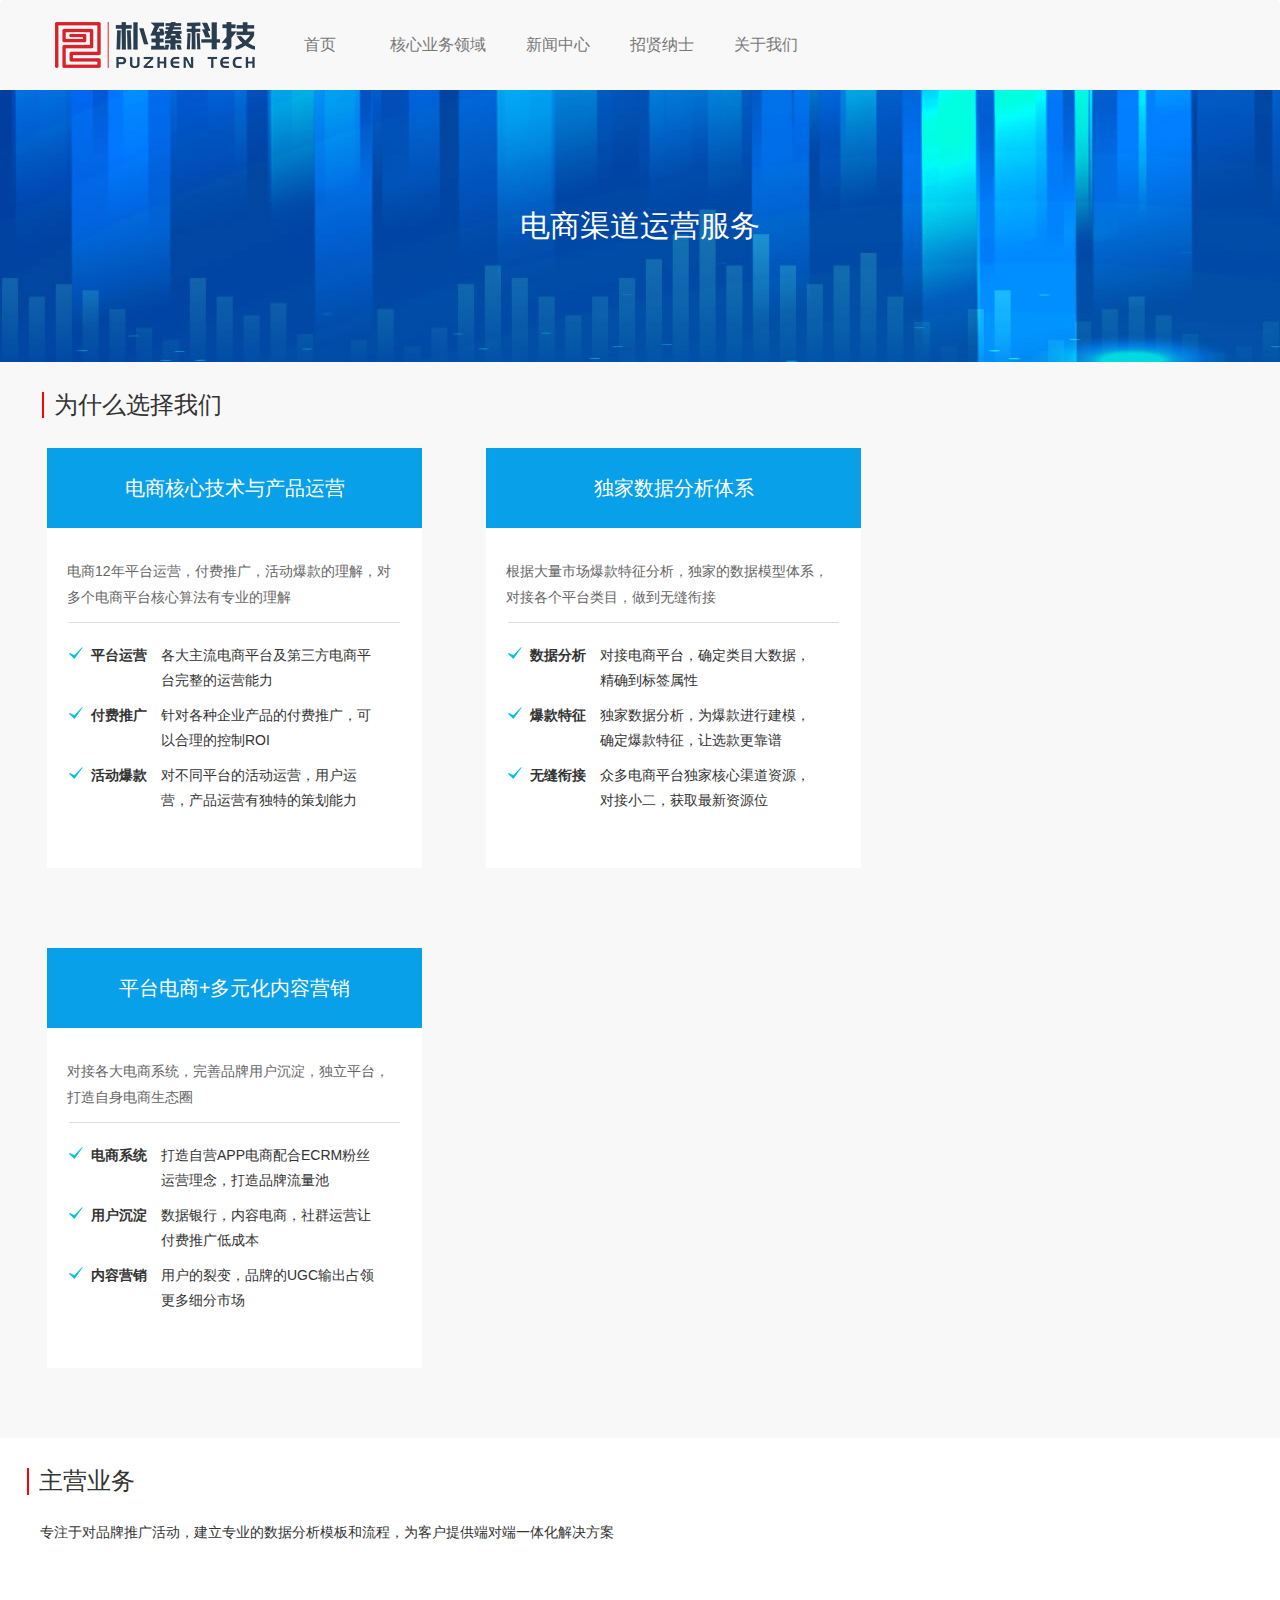
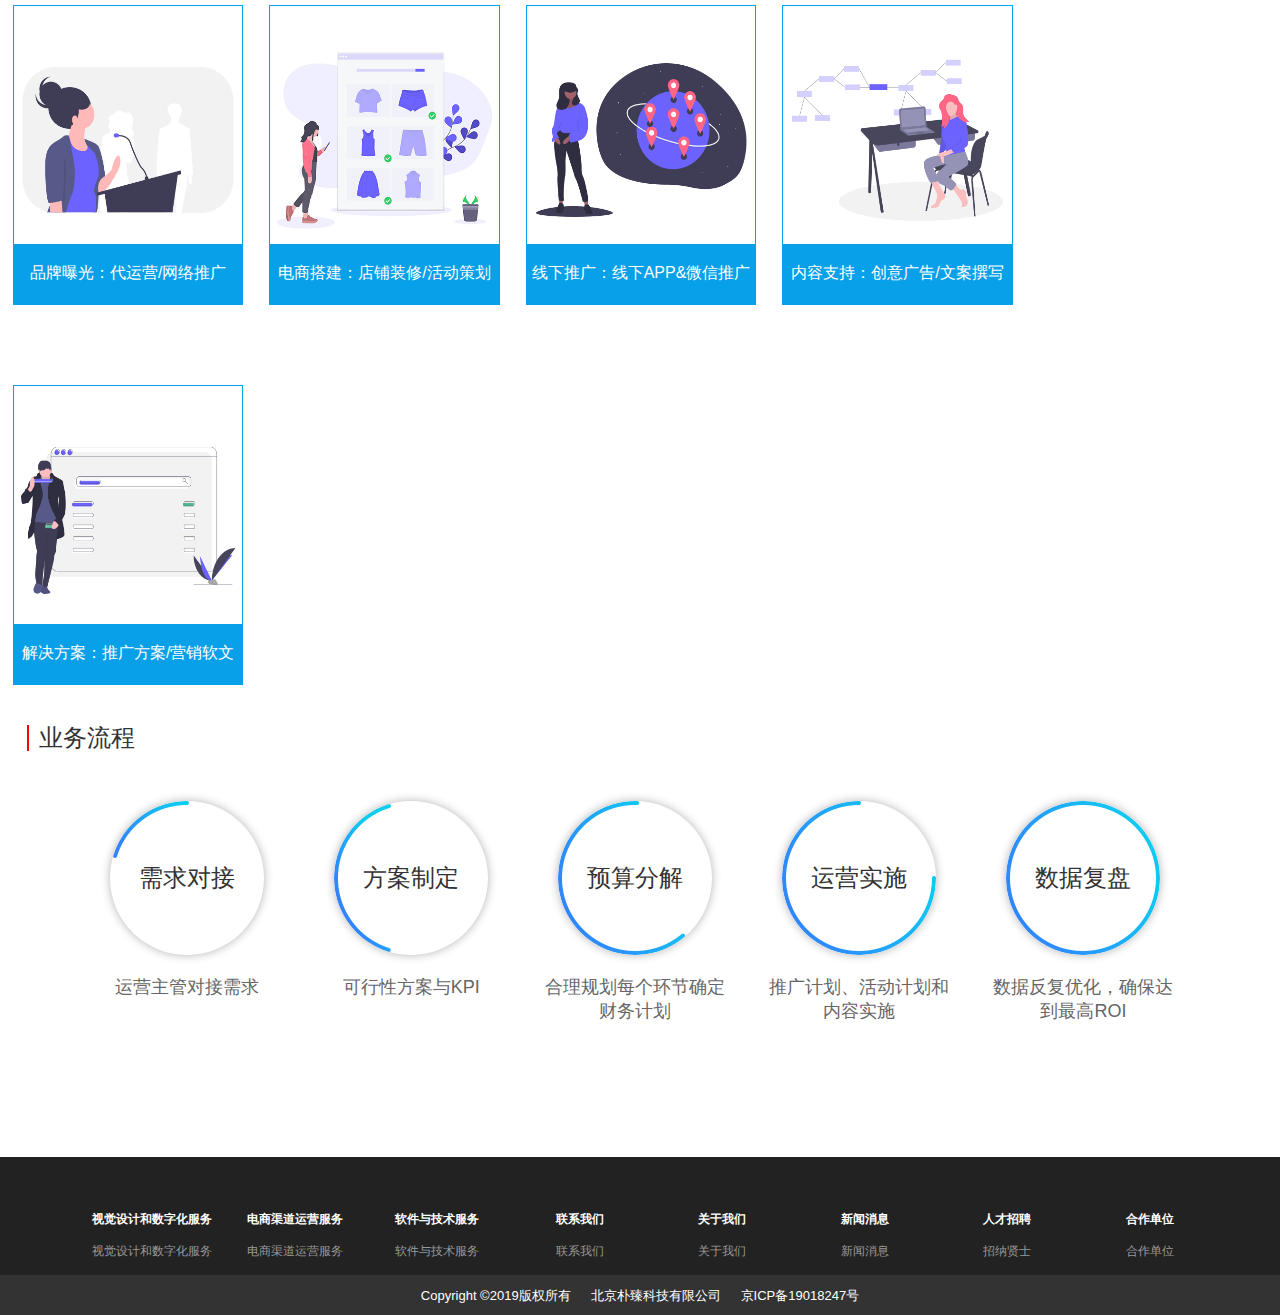
<file: page/commerce/index.html>
<!DOCTYPE html>
<html lang="en">
    <head>
        <meta charset="UTF-8">
        <meta name="viewport" content="width=device-width, initial-scale=1.0">
        <meta http-equiv="X-UA-Compatible" content="ie=edge">
        <link rel="stylesheet" href="../../bootstrap/css/bootstrap.min.css">
		<link rel="stylesheet" href="../../css/common.css">
		<link rel="stylesheet" href="../../css/vi/common.css">
		<link rel="stylesheet" href="../../css/reset.css">
        <title>电商渠道</title>
    </head>
    <body>
        <div id='puzhen' class='vision'>
			<!-- 头部分开始 -->
			<div class='headers'>
				<nav class="navbar navbar-default" role="navigation">
					<div class="container"> 
					<div class="navbar-header">
						<button type="button" class="navbar-toggle" data-toggle="collapse"
								data-target="#example-navbar-collapse">
							<span class="sr-only">切换导航</span>
							<span class="icon-bar"></span>
							<span class="icon-bar"></span>
							<span class="icon-bar"></span>
						</button>
						<img src='../../img/logo.png' alt='...'/>
					</div>
					<div class="collapse navbar-collapse nav-list" id="example-navbar-collapse">
						<ul class="nav navbar-nav">
							<li><a href="../../index.html" target="_self">首页</a></li>
							<li class="dropdown">
								<a href="./index.html" class="dropdown-toggle" data-toggle="dropdown">
									核心业务领域
								</a>
								<ul class="dropdown-menu">
									<li><a href="./index.html" target="_self">视觉设计和数字化服务</a></li>
									<li><a href="../commerce/index.html" target="_self">电商渠道运营服务</a></li>
									<li><a href="../software/index.html" target="_self">软件与技术服务</a></li>
								</ul>
							</li>
							<li class="dropdown">
								<a href="../news/index.html" target="_self" class="dropdown-toggle">
									新闻中心
								</a>
								<ul class="dropdown-menu">
									<li><a href="../news/index.html" target="_self">新闻列表</a></li>
								</ul>
							</li>
							<li class="dropdown">
								<a href="../offer.html"  target="_self" class="dropdown-toggle">
									招贤纳士
								</a>
								<ul class="dropdown-menu">
									<li><a href="../offer.html"  target="_self">招聘岗位</a></li>
									
								</ul>
							</li>
							<li><a href="../about.html"  target="_self">关于我们</a></li>
						</ul>
					</div>
					</div>
				</nav>
			</div>
			<!-- 头部分结束-->
			<div class="bg">
				<h2 class="title">电商渠道运营服务</h2>
			</div>
			<!-- 为什么选择我们 -->
			<div class="content">
				<div class="container-fluid">
					<div class="row">
						<h2 class="b-title">为什么选择我们</h2>
						<div class="b-content row">
							<dl class="col-lg-4 col-md-4 col-sm-12 col-xs-12">
								<dt>
									<h3>电商核心技术与产品运营</h3>
									<p>电商12年平台运营，付费推广，活动爆款的理解，对多个电商平台核心算法有专业的理解</p>
								</dt>
								<dd>
									<ul>
										<li>平台运营</li>
										<li>各大主流电商平台及第三方电商平台完整的运营能力</li>
									</ul>
									<ul>
										<li>付费推广</li>
										<li>针对各种企业产品的付费推广，可以合理的控制ROI</li>
									</ul>
									<ul>
										<li>活动爆款</li>
										<li>对不同平台的活动运营，用户运营，产品运营有独特的策划能力</li>
									</ul>
								</dd>
							</dl>
							<dl class="col-lg-4 col-md-4 col-sm-12 col-xs-12">
								<dt>
									<h3>独家数据分析体系</h3>
									<p>根据大量市场爆款特征分析，独家的数据模型体系，对接各个平台类目，做到无缝衔接</p>
								</dt>
								<dd>
									<ul>
										<li>数据分析</li>
										<li>对接电商平台，确定类目大数据，精确到标签属性</li>
									</ul>
									<ul>
										<li>爆款特征</li>
										<li>独家数据分析，为爆款进行建模，确定爆款特征，让选款更靠谱</li>
									</ul>
									<ul>
										<li>无缝衔接</li>
										<li>众多电商平台独家核心渠道资源，对接小二，获取最新资源位</li>
									</ul>
								</dd>
							</dl>
							<dl class="col-lg-4 col-md-4 col-sm-12 col-xs-12">
								<dt>
									<h3>平台电商+多元化内容营销</h3>
									<p>对接各大电商系统，完善品牌用户沉淀，独立平台，打造自身电商生态圈</p>
								</dt>
								<dd>
									<ul>
										<li>电商系统</li>
										<li>打造自营APP电商配合ECRM粉丝运营理念，打造品牌流量池</li>
									</ul>
									<ul>
										<li>用户沉淀</li>
										<li>数据银行，内容电商，社群运营让付费推广低成本</li>
									</ul>
									<ul>
										<li>内容营销</li>
										<li>用户的裂变，品牌的UGC输出占领更多细分市场</li>
									</ul>
								</dd>
							</dl>
						</div>
					</div>
				</div>
			</div>
			<!-- 主营业务、业务流程 -->
			<div class="con1">
				<h2 class="b-title">主营业务</h2>
				<p class="b-txt">专注于对品牌推广活动，建立专业的数据分析模板和流程，为客户提供端对端一体化解决方案</p>
				<div class="pic row">
					<dl class="col-lg-4 col-md-4 col-sm-12 col-xs-12">
						<dt><img src="../../img/commerce/ppbg.png" alt=""></dt>
						<dd>品牌曝光：代运营/网络推广</dd>
					</dl>
					<dl class="col-lg-4 col-md-4 col-sm-12 col-xs-12">
						<dt><img src="../../img/commerce/dsdj.png" alt=""></dt>
						<dd>电商搭建：店铺装修/活动策划</dd>
					</dl>
					<dl class="col-lg-4 col-md-4 col-sm-12 col-xs-12">
						<dt><img src="../../img/commerce/xxtg.png" alt=""></dt>
						<dd>线下推广：线下APP&微信推广</dd>
					</dl>
					<dl class="col-lg-4 col-md-4 col-sm-12 col-xs-12">
						<dt><img src="../../img/commerce/nrzch.png" alt=""></dt>
						<dd>内容支持：创意广告/文案撰写</dd>
					</dl>
					<dl class="col-lg-4 col-md-4 col-sm-12 col-xs-12">
						<dt><img src="../../img/commerce/jjfan.png" alt=""></dt>
						<dd>解决方案：推广方案/营销软文</dd>
					</dl>
				</div>
				<h2 class="b-title">业务流程</h2>
				<div class="main">
					<ul class="process-list row">
						<li class="col-lg-4 col-md-4 col-sm-12 col-xs-12">
							<div class="process-cnt cnt1">需求对接</div>
							<p class="process-title">运营主管对接需求</p>
						</li>
						<li class="col-lg-4 col-md-4 col-sm-12 col-xs-12">
							<div class="process-cnt cnt2">方案制定</div>
							<p class="process-title">可行性方案与KPI</p>
						</li>
						<li class="col-lg-4 col-md-4 col-sm-12 col-xs-12">
							<div class="process-cnt cnt3">预算分解</div>
							<p class="process-title">合理规划每个环节确定财务计划</p>
						</li>
						<li class="col-lg-4 col-md-4 col-sm-12 col-xs-12">
							<div class="process-cnt cnt4">运营实施</div>
							<p class="process-title">推广计划、活动计划和内容实施</p>
						</li>
						<li class="col-lg-4 col-md-4 col-sm-12 col-xs-12">
							<div class="process-cnt cnt5">数据复盘</div>
							<p class="process-title">数据反复优化，确保达到最高ROI</p>
						</li>
					</ul>
				</div>
			</div>
			<!-- 尾部分开始 -->
			<div class='ends'>
				<div class='ends-one'>
					<div class='container row'>
						<dl class='col-sm-3 col-xs-6'>
							<dt>视觉设计和数字化服务</dt>
							<dd>视觉设计和数字化服务</dd>
						</dl>
						<dl class='col-sm-3 col-xs-6'>
							<dt>电商渠道运营服务</dt>
							<dd>电商渠道运营服务</dd>
						</dl>
						<dl class='col-sm-3 col-xs-6'>
							<dt>软件与技术服务</dt>
							<dd>软件与技术服务</dd>
						</dl>
						<dl class='col-sm-3 col-xs-6'>
							<dt>联系我们</dt>
							<dd>联系我们</dd>
						</dl>
						<dl class='col-sm-3 col-xs-6'>
							<dt>关于我们</dt>
							<dd>关于我们</dd>
						</dl>
						<dl class='col-sm-3 col-xs-6'>
							<dt>新闻消息</dt>
							<dd>新闻消息</dd>
						</dl>
						<dl class='col-sm-3 col-xs-6'>
							<dt>人才招聘</dt>
							<dd>招纳贤士</dd>
						</dl>
						<dl class='col-sm-3 col-xs-6'>
							<dt>合作单位</dt>
							<dd>合作单位</dd>
						</dl>
					</div>
				</div>
				<div class='ends-two'>
					<ul>
						<li>Copyright ©2019版权所有 </li>
						<li>北京朴臻科技有限公司</li>
						<li>京ICP备19018247号</li>
					</ul>       
				</div>
			</div>
			<!-- 尾部分结束 -->
		</div>
        <script src="../../js/jquery.js"></script>
        <script src="../../bootstrap/js/bootstrap.min.js"></script>
		<script src="../../js/common.js"></script>
    </body>
</html>
</file>
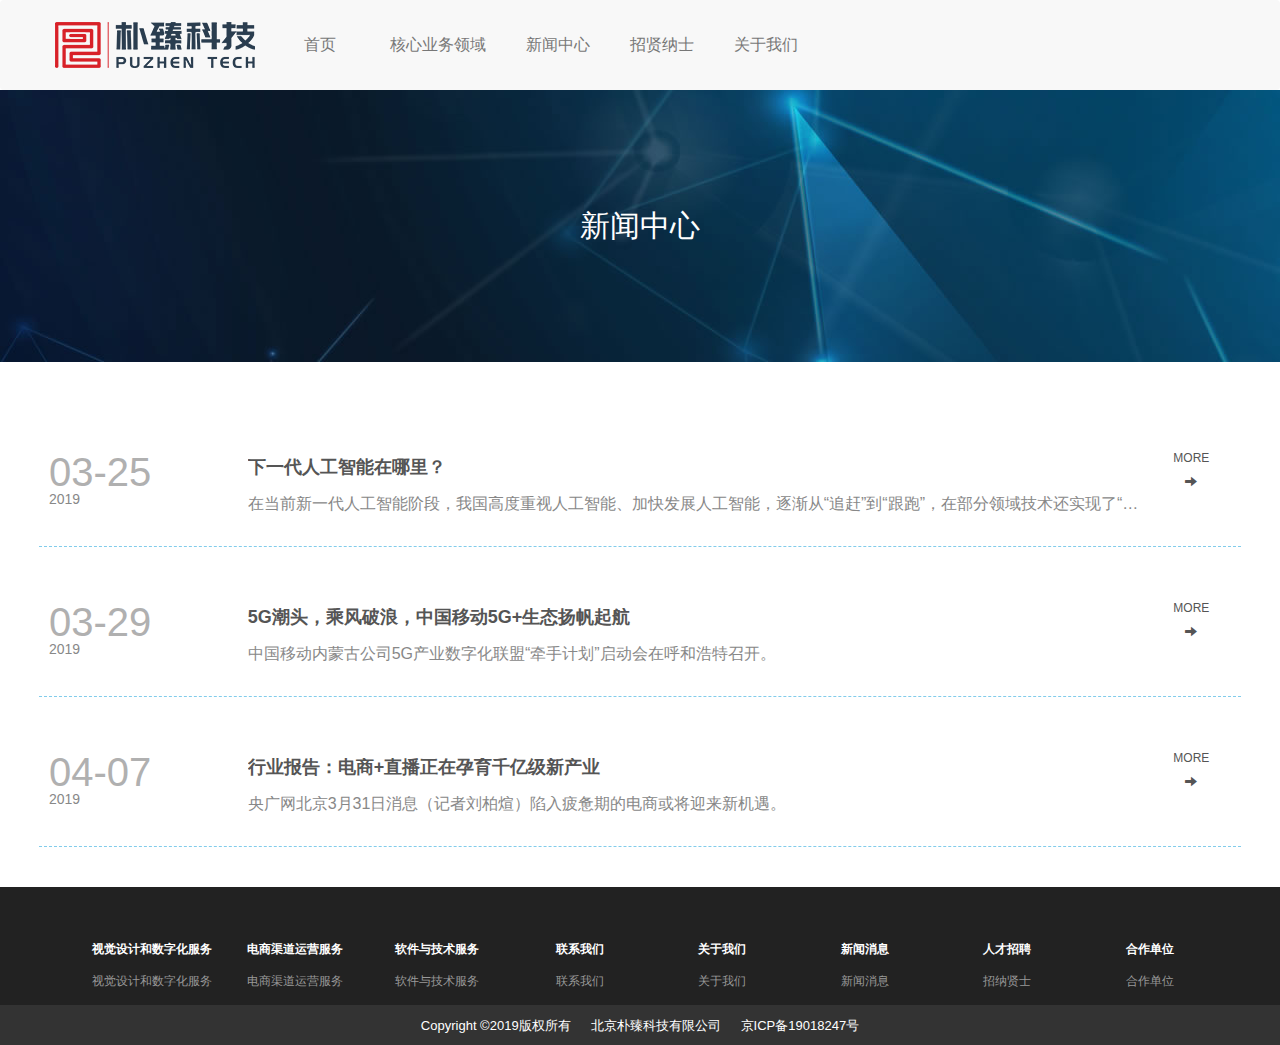
<file: page/news/index.html>
<!DOCTYPE html>
<html lang="en">
    <head>
        <meta charset="UTF-8">
        <meta name="viewport" content="width=device-width, initial-scale=1.0">
        <meta http-equiv="X-UA-Compatible" content="ie=edge">
        <link rel="stylesheet" href="../../bootstrap/css/bootstrap.min.css">
		<link rel="stylesheet" href="../../css/common.css">
		<link rel="stylesheet" href="../../css/news/index.css">
		<link rel="stylesheet" href="../../css/reset.css">
        <title>新闻中心</title>
    </head>
    <body>
        <div id='puzhen' class='vision'>
			<!-- 头部分开始 -->
			<div class='headers'>
				<nav class="navbar navbar-default" role="navigation">
					<div class="container"> 
					<div class="navbar-header">
						<button type="button" class="navbar-toggle" data-toggle="collapse"
								data-target="#example-navbar-collapse">
							<span class="sr-only">切换导航</span>
							<span class="icon-bar"></span>
							<span class="icon-bar"></span>
							<span class="icon-bar"></span>
						</button>
						<img src='../../img/logo.png' alt='...'/>
					</div>
					<div class="collapse navbar-collapse nav-list" id="example-navbar-collapse">
						<ul class="nav navbar-nav">
							<li><a href="../../index.html" target="_self">首页</a></li>
							<li class="dropdown">
								<a href="./index.html" class="dropdown-toggle" data-toggle="dropdown">
									核心业务领域
								</a>
								<ul class="dropdown-menu">
									<li><a href="./index.html" target="_self">视觉设计和数字化服务</a></li>
									<li><a href="../commerce/index.html" target="_self">电商渠道运营服务</a></li>
									<li><a href="../software/index.html" target="_self">软件与技术服务</a></li>
								</ul>
							</li>
							<li class="dropdown">
								<a href="../news/index.html" target="_self" class="dropdown-toggle">
									新闻中心
								</a>
								<ul class="dropdown-menu">
									<li><a href="../news/index.html" target="_self">新闻列表</a></li>
								</ul>
							</li>
							<li class="dropdown">
								<a href="../offer.html"  target="_self" class="dropdown-toggle">
									招贤纳士
								</a>
								<ul class="dropdown-menu">
									<li><a href="../offer.html"  target="_self">招聘岗位</a></li>
									
								</ul>
							</li>
							<li><a href="../about.html"  target="_self">关于我们</a></li>
						</ul>
					</div>
					</div>
				</nav>
			</div>
			<!-- 头部分结束-->
			<div class="bg">
				<h2 class="title">新闻中心</h2>
			</div>
			<div class="main">
				<ul class="news-list">
					<li class="row">
						<a href="javascript:;" class="item-box">
							<div class="time col-lg-2 col-md-2 col-sm-2 col-xs-2">
								<span>03-25</span>
								<span>2019</span>
							</div>
							<div class="news-content col-lg-9 col-md-9 col-sm-9 col-xs-9">
								<div class="news-info">
									<h3>下一代人工智能在哪里？</h3>
									<p>在当前新一代人工智能阶段，我国高度重视人工智能、加快发展人工智能，逐渐从“追赶”到“跟跑”，在部分领域技术还实现了“领跑”。可是，下一代人工智能的方向在哪里？我们如何实现“弯道超车”甚至“换道超车”？这都值得深入思考。</p>
								</div>
							</div>
							<span class="more col-lg-1 col-md-1 col-sm-1 col-xs-1">
								MORE
								<i class="glyphicon glyphicon-arrow-right"></i>
							</span>
						</a>
					</li>
					<li class="row">
						<a href="javascript:;" class="item-box">
							<div class="time col-lg-2 col-md-2 col-sm-2 col-xs-2">
								<span>03-29</span>
								<span>2019</span>
							</div>
							<div class="news-content col-lg-9 col-md-9 col-sm-9 col-xs-9">
								<div class="news-info">
									<h3>5G潮头，乘风破浪，中国移动5G+生态扬帆起航</h3>
									<p>中国移动内蒙古公司5G产业数字化联盟“牵手计划”启动会在呼和浩特召开。</p>
								</div>
							</div>
							<span class="more col-lg-1 col-md-1 col-sm-1 col-xs-1">
								MORE
								<i class="glyphicon glyphicon-arrow-right"></i>
							</span>
						</a>
					</li>
					<li class="row">
						<a href="javascript:;" class="item-box">
							<div class="time col-lg-2 col-md-2 col-sm-2 col-xs-2">
								<span>04-07</span>
								<span>2019</span>
							</div>
							<div class="news-content col-lg-9 col-md-9 col-sm-9 col-xs-9">
								<div class="news-info">
									<h3>行业报告：电商+直播正在孕育千亿级新产业</h3>
									<p>央广网北京3月31日消息（记者刘柏煊）陷入疲惫期的电商或将迎来新机遇。</p>
								</div>
							</div>
							<span class="more col-lg-1 col-md-1 col-sm-1 col-xs-1">
								MORE
								<i class="glyphicon glyphicon-arrow-right"></i>
							</span>
						</a>
					</li>
				</ul>
			</div>
			<!-- 尾部分开始 -->
			<div class='ends'>
				<div class='ends-one'>
					<div class='container row'>
						<dl class='col-sm-3 col-xs-6'>
							<dt>视觉设计和数字化服务</dt>
							<dd>视觉设计和数字化服务</dd>
						</dl>
						<dl class='col-sm-3 col-xs-6'>
							<dt>电商渠道运营服务</dt>
							<dd>电商渠道运营服务</dd>
						</dl>
						<dl class='col-sm-3 col-xs-6'>
							<dt>软件与技术服务</dt>
							<dd>软件与技术服务</dd>
						</dl>
						<dl class='col-sm-3 col-xs-6'>
							<dt>联系我们</dt>
							<dd>联系我们</dd>
						</dl>
						<dl class='col-sm-3 col-xs-6'>
							<dt>关于我们</dt>
							<dd>关于我们</dd>
						</dl>
						<dl class='col-sm-3 col-xs-6'>
							<dt>新闻消息</dt>
							<dd>新闻消息</dd>
						</dl>
						<dl class='col-sm-3 col-xs-6'>
							<dt>人才招聘</dt>
							<dd>招纳贤士</dd>
						</dl>
						<dl class='col-sm-3 col-xs-6'>
							<dt>合作单位</dt>
							<dd>合作单位</dd>
						</dl>
					</div>
				</div>
				<div class='ends-two'>
					<ul>
						<li>Copyright ©2019版权所有 </li>
						<li>北京朴臻科技有限公司</li>
						<li>京ICP备19018247号</li>
					</ul>       
				</div>
			</div>
			<!-- 尾部分结束 -->
		</div>
        <script src="../../js/jquery.js"></script>
        <script src="../../bootstrap/js/bootstrap.min.js"></script>
		<script src="../../js/common.js"></script>
    </body>
</html>
</file>
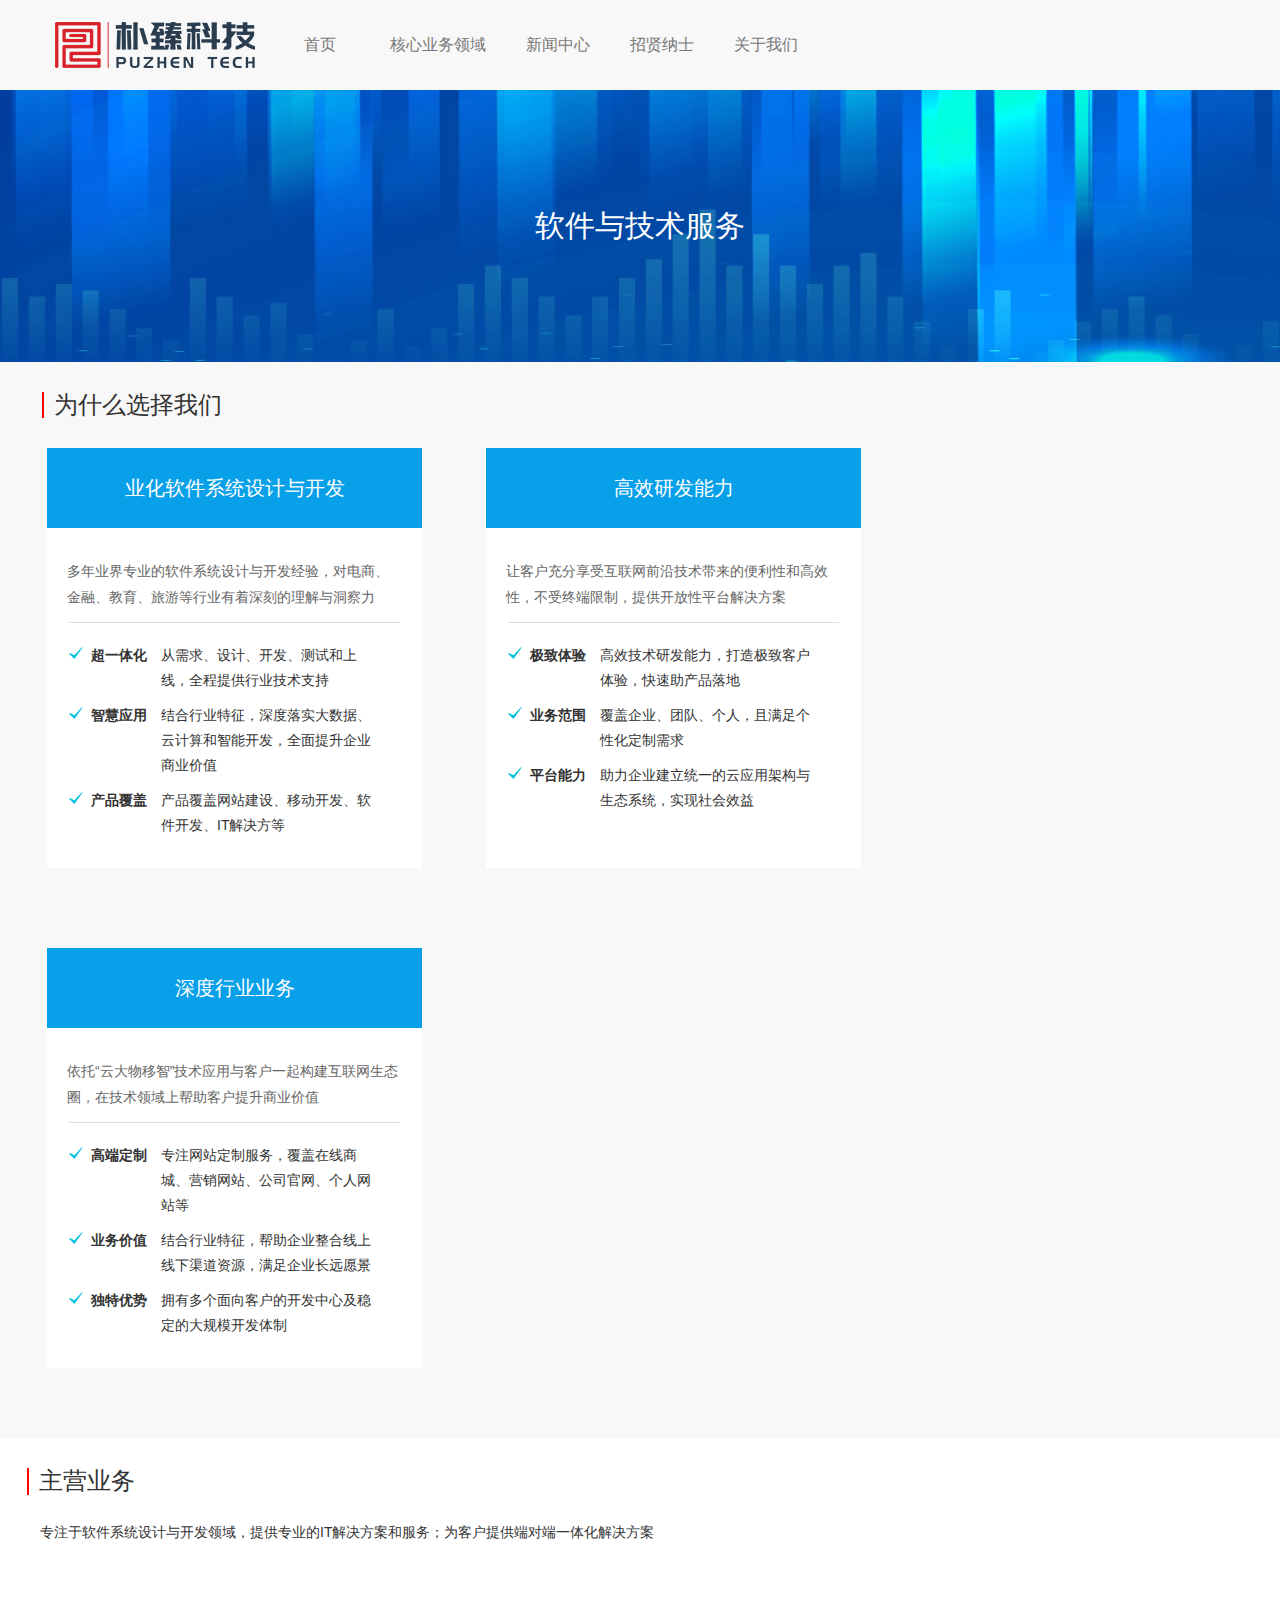
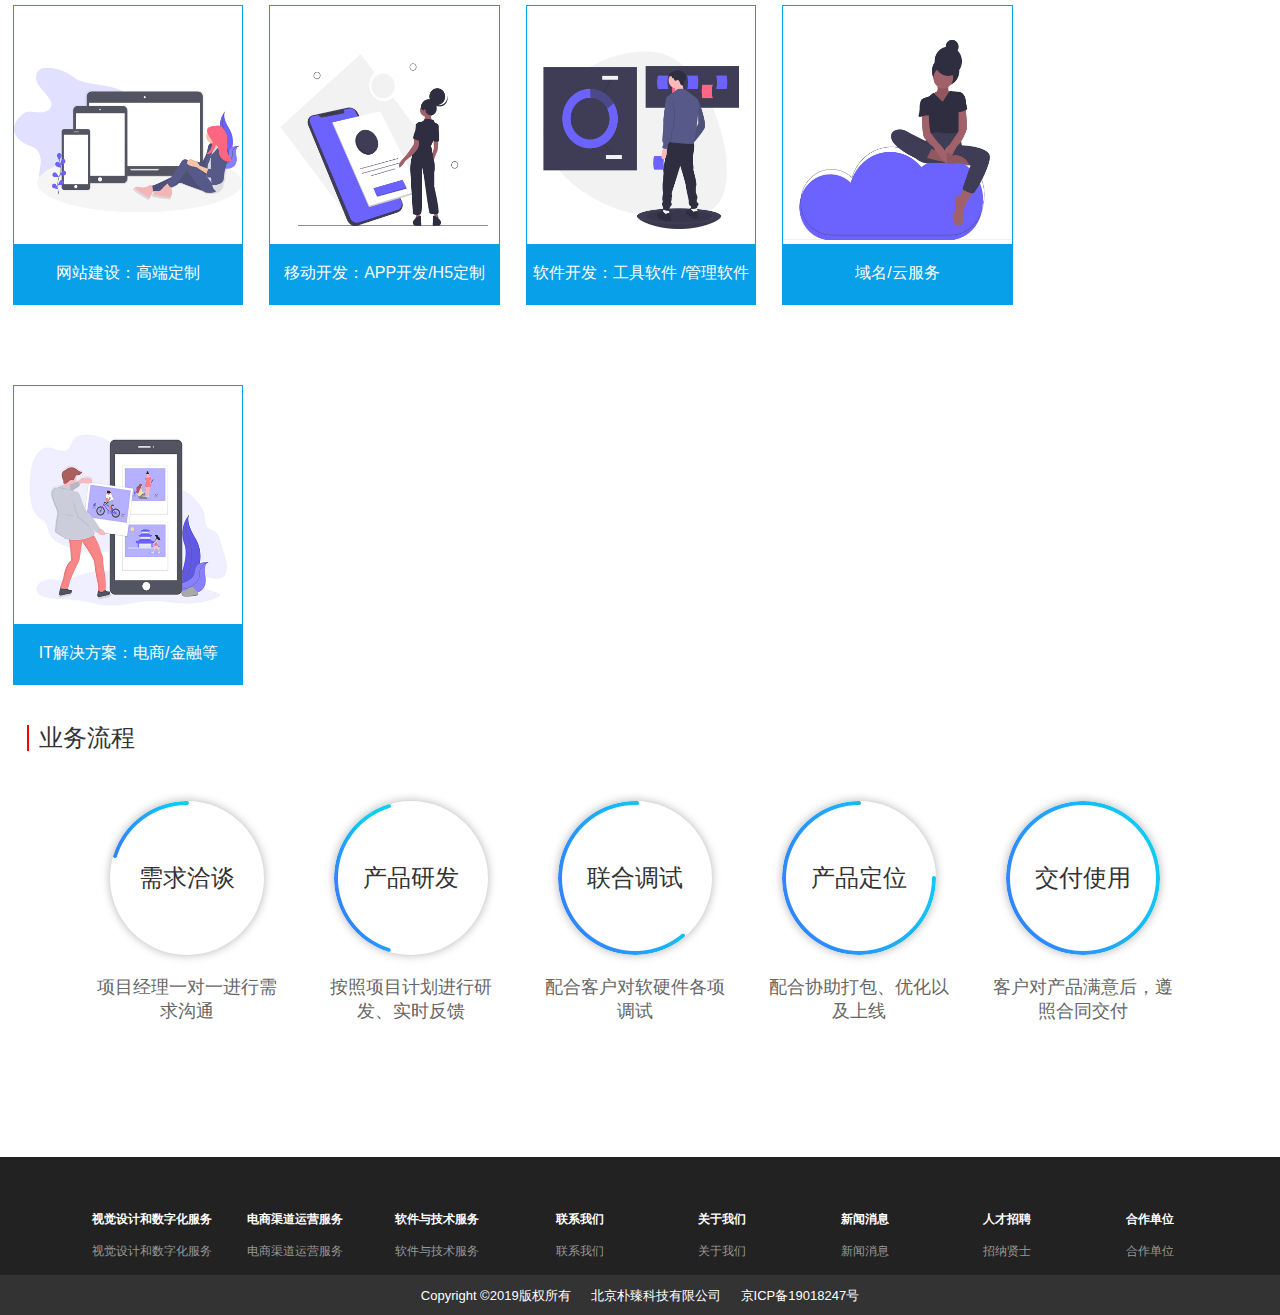
<file: page/software/index.html>
<!DOCTYPE html>
<html lang="en">
    <head>
        <meta charset="UTF-8">
        <meta name="viewport" content="width=device-width, initial-scale=1.0">
        <meta http-equiv="X-UA-Compatible" content="ie=edge">
        <link rel="stylesheet" href="../../bootstrap/css/bootstrap.min.css">
		<link rel="stylesheet" href="../../css/common.css">
		<link rel="stylesheet" href="../../css/vi/common.css">
		<link rel="stylesheet" href="../../css/reset.css">
        <title>软件与技术</title>
    </head>
    <body>
        <div id='puzhen' class='vision'>
			<!-- 头部分开始 -->
			<div class='headers'>
				<nav class="navbar navbar-default" role="navigation">
					<div class="container"> 
					<div class="navbar-header">
						<button type="button" class="navbar-toggle" data-toggle="collapse"
								data-target="#example-navbar-collapse">
							<span class="sr-only">切换导航</span>
							<span class="icon-bar"></span>
							<span class="icon-bar"></span>
							<span class="icon-bar"></span>
						</button>
						<img src='../../img/logo.png' alt='...'/>
					</div>
					<div class="collapse navbar-collapse nav-list" id="example-navbar-collapse">
						<ul class="nav navbar-nav">
							<li><a href="../../index.html" target="_self">首页</a></li>
							<li class="dropdown">
								<a href="./index.html" class="dropdown-toggle" data-toggle="dropdown">
									核心业务领域
								</a>
								<ul class="dropdown-menu">
									<li><a href="./index.html" target="_self">视觉设计和数字化服务</a></li>
									<li><a href="../commerce/index.html" target="_self">电商渠道运营服务</a></li>
									<li><a href="../software/index.html" target="_self">软件与技术服务</a></li>
								</ul>
							</li>
							<li class="dropdown">
								<a href="../news/index.html" target="_self" class="dropdown-toggle">
									新闻中心
								</a>
								<ul class="dropdown-menu">
									<li><a href="../news/index.html" target="_self">新闻列表</a></li>
								</ul>
							</li>
							<li class="dropdown">
								<a href="../offer.html"  target="_self" class="dropdown-toggle">
									招贤纳士
								</a>
								<ul class="dropdown-menu">
									<li><a href="../offer.html"  target="_self">招聘岗位</a></li>
									
								</ul>
							</li>
							<li><a href="../about.html"  target="_self">关于我们</a></li>
						</ul>
					</div>
					</div>
				</nav>
			</div>
			<!-- 头部分结束-->
			<div class="bg">
				<h2 class="title">软件与技术服务</h2>
			</div>
			<!-- 为什么选择我们 -->
			<div class="content">
				<div class="container-fluid">
					<div class="row">
						<h2 class="b-title">为什么选择我们</h2>
						<div class="b-content row">
							<dl class="col-lg-4 col-md-4 col-sm-12 col-xs-12">
								<dt>
									<h3>业化软件系统设计与开发</h3>
									<p>多年业界专业的软件系统设计与开发经验，对电商、金融、教育、旅游等行业有着深刻的理解与洞察力</p>
								</dt>
								<dd>
									<ul>
										<li>超一体化</li>
										<li>从需求、设计、开发、测试和上线，全程提供行业技术支持</li>
									</ul>
									<ul>
										<li>智慧应用</li>
										<li>结合行业特征，深度落实大数据、云计算和智能开发，全面提升企业商业价值</li>
									</ul>
									<ul>
										<li>产品覆盖</li>
										<li>产品覆盖网站建设、移动开发、软件开发、IT解决方等</li>
									</ul>
								</dd>
							</dl>
							<dl class="col-lg-4 col-md-4 col-sm-12 col-xs-12">
								<dt>
									<h3>高效研发能力</h3>
									<p>让客户充分享受互联网前沿技术带来的便利性和高效性，不受终端限制，提供开放性平台解决方案</p>
								</dt>
								<dd>
									<ul>
										<li>极致体验</li>
										<li>高效技术研发能力，打造极致客户体验，快速助产品落地</li>
									</ul>
									<ul>
										<li>业务范围</li>
										<li>覆盖企业、团队、个人，且满足个性化定制需求</li>
									</ul>
									<ul>
										<li>平台能力</li>
										<li>助力企业建立统一的云应用架构与生态系统，实现社会效益</li>
									</ul>
								</dd>
							</dl>
							<dl class="col-lg-4 col-md-4 col-sm-12 col-xs-12">
								<dt>
									<h3>深度行业业务</h3>
									<p>依托“云大物移智”技术应用与客户一起构建互联网生态圈，在技术领域上帮助客户提升商业价值</p>
								</dt>
								<dd>
									<ul>
										<li>高端定制</li>
										<li>专注网站定制服务，覆盖在线商城、营销网站、公司官网、个人网站等</li>
									</ul>
									<ul>
										<li>业务价值</li>
										<li>结合行业特征，帮助企业整合线上线下渠道资源，满足企业长远愿景</li>
									</ul>
									<ul>
										<li>独特优势</li>
										<li>拥有多个面向客户的开发中心及稳定的大规模开发体制</li>
									</ul>
								</dd>
							</dl>
						</div>
					</div>
				</div>
			</div>
			<!-- 主营业务、业务流程 -->
			<div class="con1">
				<h2 class="b-title">主营业务</h2>
				<p class="b-txt">专注于软件系统设计与开发领域，提供专业的IT解决方案和服务；为客户提供端对端一体化解决方案</p>
				<div class="pic row">
					<dl class="col-lg-4 col-md-4 col-sm-12 col-xs-12">
						<dt><img src="../../img/software/wzjs.png" alt=""></dt>
						<dd>网站建设：高端定制</dd>
					</dl>
					<dl class="col-lg-4 col-md-4 col-sm-12 col-xs-12">
						<dt><img src="../../img/software/ydkf.png" alt=""></dt>
						<dd>移动开发：APP开发/H5定制</dd>
					</dl>
					<dl class="col-lg-4 col-md-4 col-sm-12 col-xs-12">
						<dt><img src="../../img/software/rjkf.png" alt=""></dt>
						<dd>软件开发：工具软件 /管理软件</dd>
					</dl>
					<dl class="col-lg-4 col-md-4 col-sm-12 col-xs-12">
						<dt><img src="../../img/software/ymyfw.png" alt=""></dt>
						<dd>域名/云服务</dd>
					</dl>
					<dl class="col-lg-4 col-md-4 col-sm-12 col-xs-12">
						<dt><img src="../../img/software/itjjfa.png" alt=""></dt>
						<dd>IT解决方案：电商/金融等</dd>
					</dl>
				</div>
				<h2 class="b-title">业务流程</h2>
				<div class="main">
					<ul class="process-list row">
						<li class="col-lg-4 col-md-4 col-sm-12 col-xs-12">
							<div class="process-cnt cnt1">需求洽谈</div>
							<p class="process-title">项目经理一对一进行需求沟通</p>
						</li>
						<li class="col-lg-4 col-md-4 col-sm-12 col-xs-12">
							<div class="process-cnt cnt2">产品研发</div>
							<p class="process-title">按照项目计划进行研发、实时反馈</p>
						</li>
						<li class="col-lg-4 col-md-4 col-sm-12 col-xs-12">
							<div class="process-cnt cnt3">联合调试</div>
							<p class="process-title">配合客户对软硬件各项调试</p>
						</li>
						<li class="col-lg-4 col-md-4 col-sm-12 col-xs-12">
							<div class="process-cnt cnt4">产品定位</div>
							<p class="process-title">配合协助打包、优化以及上线</p>
						</li>
						<li class="col-lg-4 col-md-4 col-sm-12 col-xs-12">
							<div class="process-cnt cnt5">交付使用</div>
							<p class="process-title">客户对产品满意后，遵照合同交付</p>
						</li>
					</ul>
				</div>
			</div>
			<!-- 尾部分开始 -->
			<div class='ends'>
				<div class='ends-one'>
					<div class='container row'>
						<dl class='col-sm-3 col-xs-6'>
							<dt>视觉设计和数字化服务</dt>
							<dd>视觉设计和数字化服务</dd>
						</dl>
						<dl class='col-sm-3 col-xs-6'>
							<dt>电商渠道运营服务</dt>
							<dd>电商渠道运营服务</dd>
						</dl>
						<dl class='col-sm-3 col-xs-6'>
							<dt>软件与技术服务</dt>
							<dd>软件与技术服务</dd>
						</dl>
						<dl class='col-sm-3 col-xs-6'>
							<dt>联系我们</dt>
							<dd>联系我们</dd>
						</dl>
						<dl class='col-sm-3 col-xs-6'>
							<dt>关于我们</dt>
							<dd>关于我们</dd>
						</dl>
						<dl class='col-sm-3 col-xs-6'>
							<dt>新闻消息</dt>
							<dd>新闻消息</dd>
						</dl>
						<dl class='col-sm-3 col-xs-6'>
							<dt>人才招聘</dt>
							<dd>招纳贤士</dd>
						</dl>
						<dl class='col-sm-3 col-xs-6'>
							<dt>合作单位</dt>
							<dd>合作单位</dd>
						</dl>
					</div>
				</div>
				<div class='ends-two'>
					<ul>
						<li>Copyright ©2019版权所有 </li>
						<li>北京朴臻科技有限公司</li>
						<li>京ICP备19018247号</li>
					</ul>       
				</div>
			</div>
			<!-- 尾部分结束 -->
		</div>
        <script src="../../js/jquery.js"></script>
        <script src="../../bootstrap/js/bootstrap.min.js"></script>
		<script src="../../js/common.js"></script>
    </body>
</html>
</file>
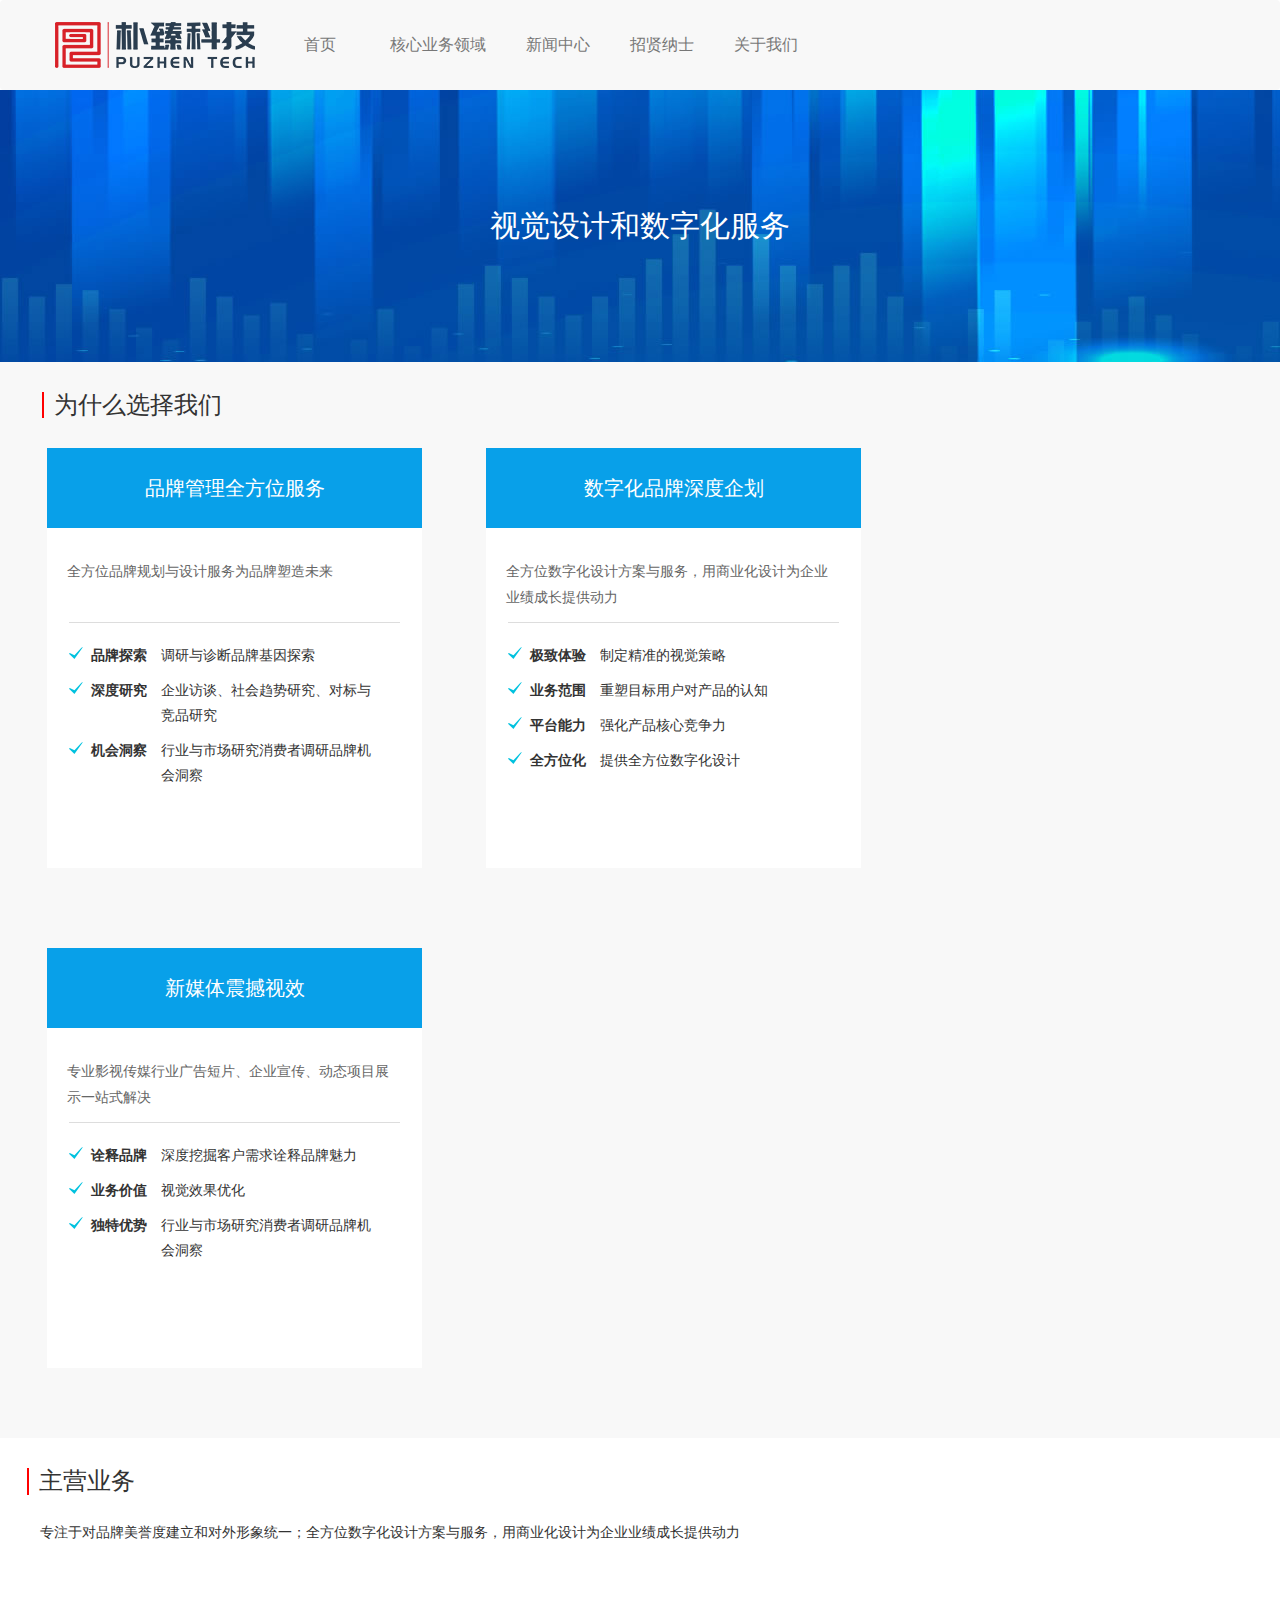
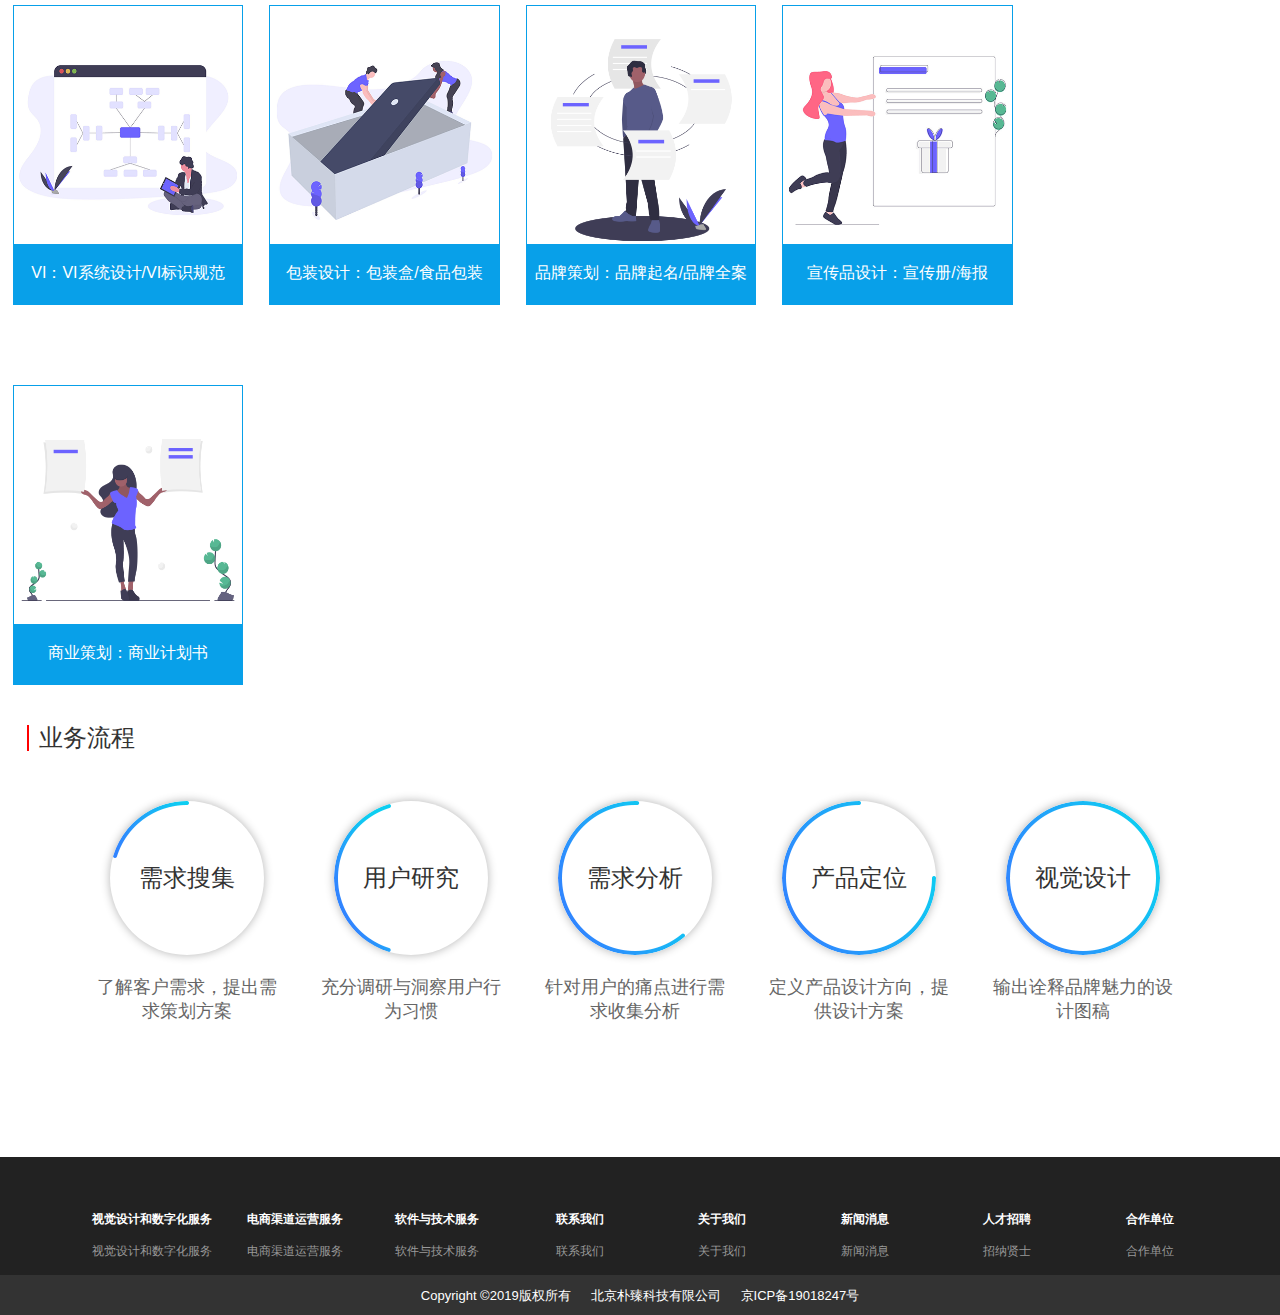
<file: page/Vision/index.html>
<!DOCTYPE html>
<html lang="en">
    <head>
        <meta charset="UTF-8">
        <meta name="viewport" content="width=device-width, initial-scale=1.0">
        <meta http-equiv="X-UA-Compatible" content="ie=edge">
        <link rel="stylesheet" href="../../bootstrap/css/bootstrap.min.css">
		<link rel="stylesheet" href="../../css/common.css">
		<link rel="stylesheet" href="../../css/vi/common.css">
		<link rel="stylesheet" href="../../css/reset.css">
        <title>视觉设计</title>
    </head>
    <body>
        <div id='puzhen' class='vision'>
			<!-- 头部分开始 -->
			<div class='headers'>
				<nav class="navbar navbar-default" role="navigation">
					<div class="container"> 
					<div class="navbar-header">
						<button type="button" class="navbar-toggle" data-toggle="collapse"
								data-target="#example-navbar-collapse">
							<span class="sr-only">切换导航</span>
							<span class="icon-bar"></span>
							<span class="icon-bar"></span>
							<span class="icon-bar"></span>
						</button>
						<img src='../../img/logo.png' alt='...'/>
					</div>
					<div class="collapse navbar-collapse nav-list" id="example-navbar-collapse">
						<ul class="nav navbar-nav">
							<li><a href="../../index.html" target="_self">首页</a></li>
							<li class="dropdown">
								<a href="./index.html" class="dropdown-toggle" data-toggle="dropdown">
									核心业务领域
								</a>
								<ul class="dropdown-menu">
									<li><a href="./index.html" target="_self">视觉设计和数字化服务</a></li>
									<li><a href="../commerce/index.html" target="_self">电商渠道运营服务</a></li>
									<li><a href="../software/index.html" target="_self">软件与技术服务</a></li>
								</ul>
							</li>
							<li class="dropdown">
								<a href="../news/index.html" target="_self" class="dropdown-toggle">
									新闻中心
								</a>
								<ul class="dropdown-menu">
									<li><a href="../news/index.html" target="_self">新闻列表</a></li>
								</ul>
							</li>
							<li class="dropdown">
								<a href="../offer.html"  target="_self" class="dropdown-toggle">
									招贤纳士
								</a>
								<ul class="dropdown-menu">
									<li><a href="../offer.html"  target="_self">招聘岗位</a></li>
									
								</ul>
							</li>
							<li><a href="../about.html"  target="_self">关于我们</a></li>
						</ul>
					</div>
					</div>
				</nav>
			</div>
			<!-- 头部分结束-->
			<div class="bg">
				<h2 class="title">视觉设计和数字化服务</h2>
			</div>
			<!-- 为什么选择我们 -->
			<div class="content">
				<div class="container-fluid">
					<div class="row">
						<h2 class="b-title">为什么选择我们</h2>
						<div class="b-content row">
							<dl class="col-lg-4 col-md-4 col-sm-12 col-xs-12">
								<dt>
									<h3>品牌管理全方位服务</h3>
									<p>全方位品牌规划与设计服务为品牌塑造未来</p>
								</dt>
								<dd>
									<ul>
										<li>品牌探索</li>
										<li>调研与诊断品牌基因探索</li>
									</ul>
									<ul>
										<li>深度研究</li>
										<li>企业访谈、社会趋势研究、对标与竞品研究</li>
									</ul>
									<ul>
										<li>机会洞察</li>
										<li>行业与市场研究消费者调研品牌机会洞察</li>
									</ul>
								</dd>
							</dl>
							<dl class="col-lg-4 col-md-4 col-sm-12 col-xs-12">
								<dt>
									<h3>数字化品牌深度企划</h3>
									<p>全方位数字化设计方案与服务，用商业化设计为企业业绩成长提供动力</p>
								</dt>
								<dd>
									<ul>
										<li>极致体验</li>
										<li>制定精准的视觉策略</li>
									</ul>
									<ul>
										<li>业务范围</li>
										<li>重塑目标用户对产品的认知</li>
									</ul>
									<ul>
										<li>平台能力</li>
										<li>强化产品核心竞争力</li>
									</ul>
									<ul>
										<li>全方位化</li>
										<li>提供全方位数字化设计</li>
									</ul>
								</dd>
							</dl>
							<dl class="col-lg-4 col-md-4 col-sm-12 col-xs-12">
								<dt>
									<h3>新媒体震撼视效</h3>
									<p>专业影视传媒行业广告短片、企业宣传、动态项目展示一站式解决</p>
								</dt>
								<dd>
									<ul>
										<li>诠释品牌</li>
										<li>深度挖掘客户需求诠释品牌魅力</li>
									</ul>
									<ul>
										<li>业务价值</li>
										<li>视觉效果优化</li>
									</ul>
									<ul>
										<li>独特优势</li>
										<li>行业与市场研究消费者调研品牌机会洞察</li>
									</ul>
								</dd>
							</dl>
						</div>
					</div>
				</div>
			</div>
			<!-- 主营业务、业务流程 -->
			<div class="con1">
				<h2 class="b-title">主营业务</h2>
				<p class="b-txt">专注于对品牌美誉度建立和对外形象统一；全方位数字化设计方案与服务，用商业化设计为企业业绩成长提供动力</p>
				<div class="pic row">
					<dl class="col-lg-4 col-md-4 col-sm-12 col-xs-12">
						<dt><img src="../../img/vi/vi.png" alt=""></dt>
						<dd>VI：VI系统设计/VI标识规范</dd>
					</dl>
					<dl class="col-lg-4 col-md-4 col-sm-12 col-xs-12">
						<dt><img src="../../img/vi/bzsj.png" alt=""></dt>
						<dd>包装设计：包装盒/食品包装</dd>
					</dl>
					<dl class="col-lg-4 col-md-4 col-sm-12 col-xs-12">
						<dt><img src="../../img/vi/ppch.png" alt=""></dt>
						<dd>品牌策划：品牌起名/品牌全案</dd>
					</dl>
					<dl class="col-lg-4 col-md-4 col-sm-12 col-xs-12">
						<dt><img src="../../img/vi/xcps.png" alt=""></dt>
						<dd>宣传品设计：宣传册/海报</dd>
					</dl>
					<dl class="col-lg-4 col-md-4 col-sm-12 col-xs-12">
						<dt><img src="../../img/vi/sych.png" alt=""></dt>
						<dd>商业策划：商业计划书</dd>
					</dl>
				</div>
				<h2 class="b-title">业务流程</h2>
				<div class="main">
					<ul class="process-list row">
						<li class="col-lg-4 col-md-4 col-sm-12 col-xs-12">
							<div class="process-cnt cnt1">需求搜集</div>
							<p class="process-title">了解客户需求，提出需求策划方案</p>
						</li>
						<li class="col-lg-4 col-md-4 col-sm-12 col-xs-12">
							<div class="process-cnt cnt2">用户研究</div>
							<p class="process-title">充分调研与洞察用户行为习惯</p>
						</li>
						<li class="col-lg-4 col-md-4 col-sm-12 col-xs-12">
							<div class="process-cnt cnt3">需求分析</div>
							<p class="process-title">针对用户的痛点进行需求收集分析</p>
						</li>
						<li class="col-lg-4 col-md-4 col-sm-12 col-xs-12">
							<div class="process-cnt cnt4">产品定位</div>
							<p class="process-title">定义产品设计方向，提供设计方案</p>
						</li>
						<li class="col-lg-4 col-md-4 col-sm-12 col-xs-12">
							<div class="process-cnt cnt5">视觉设计</div>
							<p class="process-title">输出诠释品牌魅力的设计图稿</p>
						</li>
					</ul>
				</div>
			</div>
			<!-- 尾部分开始 -->
			<div class='ends'>
				<div class='ends-one'>
					<div class='container row'>
						<dl class='col-sm-3 col-xs-6'>
							<dt>视觉设计和数字化服务</dt>
							<dd>视觉设计和数字化服务</dd>
						</dl>
						<dl class='col-sm-3 col-xs-6'>
							<dt>电商渠道运营服务</dt>
							<dd>电商渠道运营服务</dd>
						</dl>
						<dl class='col-sm-3 col-xs-6'>
							<dt>软件与技术服务</dt>
							<dd>软件与技术服务</dd>
						</dl>
						<dl class='col-sm-3 col-xs-6'>
							<dt>联系我们</dt>
							<dd>联系我们</dd>
						</dl>
						<dl class='col-sm-3 col-xs-6'>
							<dt>关于我们</dt>
							<dd>关于我们</dd>
						</dl>
						<dl class='col-sm-3 col-xs-6'>
							<dt>新闻消息</dt>
							<dd>新闻消息</dd>
						</dl>
						<dl class='col-sm-3 col-xs-6'>
							<dt>人才招聘</dt>
							<dd>招纳贤士</dd>
						</dl>
						<dl class='col-sm-3 col-xs-6'>
							<dt>合作单位</dt>
							<dd>合作单位</dd>
						</dl>
					</div>
				</div>
				<div class='ends-two'>
					<ul>
						<li>Copyright ©2019版权所有 </li>
						<li>北京朴臻科技有限公司</li>
						<li>京ICP备19018247号</li>
					</ul>       
				</div>
			</div>
			<!-- 尾部分结束 -->
		</div>
        <script src="../../js/jquery.js"></script>
        <script src="../../bootstrap/js/bootstrap.min.js"></script>
		<script src="../../js/common.js"></script>
    </body>
</html>
</file>
<file: css/common.css>
#puzhen .headers{
	height:90px;
}
#puzhen .headers .navbar{
	margin-bottom:0px;
	border:none;
	height:100%;
}
#puzhen .headers nav .container{
	display:flex;
	align-items:center;
	padding:0;
	height:100%;
}

#puzhen .headers nav .container .nav-list{
	height:100% !important;
}

#puzhen .headers .navbar-default .navbar-nav>.open>a,#puzhen .headers .navbar-default .navbar-nav>.open>a:focus,#puzhen .headers .navbar-default .navbar-nav>.open>a:hover{
	color:#fff;
	background:transparent;
}
#puzhen .headers nav .container .nav-list ul.nav{
	height:100%;
}


#puzhen .headers nav .container .nav-list ul.nav>li>a{
	padding:0;
}
#puzhen .headers .navbar-default .navbar-nav>.open>a,#puzhen .headers .navbar-default .navbar-nav>.open>a:focus,#puzhen .headers .navbar-default .navbar-nav>.open>a:hover{
	color:#fff;
	background:red;
}

/*中间需要改变的值*/
@media(max-width:996px) and (min-width:768px){
	#puzhen .headers nav .container .nav-list ul.nav>li{
		padding:0 15px;
	}
	#puzhen .headers nav .container .nav-list ul.nav>li:first-child{
		width:70px;
		padding:0;
		
	}
	#puzhen .headers nav .container .nav-list ul.nav>li.dropdown ul.dropdown-menu li{
		float:left;
		padding:0 15px;
		height:70px;
	}
}
@media(min-width:768px){
	#puzhen .headers nav .container .nav-list ul.nav>li:first-child{
		width:100px;
		padding:0;
		
	}
	#puzhen .headers nav .container .nav-list ul.nav>li{
		display:flex;
		align-items:center;
		justify-content:center;
		height:100%;
		padding:0 20px;
	}
	#puzhen .headers nav .container .nav-list ul.nav>li:hover{
		background:red;

	}
	#puzhen .headers nav .container .nav-list ul.nav>li:hover>a{
		color:#fff;
	}
	#puzhen .headers nav .container .nav-list ul.nav>li.dropdown ul.dropdown-menu{
		background:rgba(0,0,0,.5);
		border:none;
		height:70px;
		margin:0;
		padding:0;
	}
	#puzhen .headers nav .container .nav-list ul.nav>li.dropdown ul.dropdown-menu li{
		float:left;
		padding:0 30px;

	}
	#puzhen .headers nav .container .nav-list ul.nav>li.dropdown ul.dropdown-menu li:hover{
		background:red;
	}
	#puzhen .headers nav .container .nav-list ul.nav>li.dropdown ul.dropdown-menu>li>a:focus, #puzhen .headers nav .container .nav-list ul.nav>li.dropdown ul.dropdown-menu>li>a:hover{
		background:red;
	}
	#puzhen .headers nav .container .nav-list ul.nav>li.dropdown ul.dropdown-menu li a{
		display:block;
		width:100%;
		height:100%;
		line-height:70px;
		font-size:14px;
		color:#fff;
		font-weight:bold;
		padding:0;
	}
}
@media(max-width:768px){
	#puzhen .headers nav .container{
		display:block;		
	}
	#puzhen .headers nav .container .navbar-header{
		box-sizing:border-box;
		width:100%;
		padding:20px;
		margin:0;

	}
	#puzhen .headers nav .container .nav-list{
		box-sizing:border-box;
		overflow:hidden;
		width:100%;
		height:auto !important;
		z-index:10000;
		background:#fff;
		margin:0;
		padding:0;
		box-shadow:0 0 20px 0 #ddd;
		padding:30px;
	}
	#puzhen .headers nav .container .nav-list .navbar-nav{
		margin:0;
	}
	#puzhen .headers nav .container .nav-list .nav>li{
		padding:10px 0;
	}
	#puzhen .headers .navbar-default .navbar-nav>.open>a,#puzhen .headers .navbar-default .navbar-nav>.open>a:focus,#puzhen .headers .navbar-default .navbar-nav>.open>a:hover{
		color:#555;
		background:transparent;
	}
	#puzhen .headers nav .container .nav-list ul.nav>li.dropdown ul.dropdown-menu li:hover{
		background:#ddd;
	}
	#puzhen .headers nav .container .nav-list ul.nav>li.dropdown .dropdown-menu>li>a:focus,#puzhen .headers nav .container .nav-list ul.nav>li.dropdown .dropdown-menu>li>a:hover{
		background:transparent;
	}
}
/*ends*/


.ends .col-sm-3,.ends .col-xs-6{
	padding:0;
}
.ends .row{
	margin: 0 auto;
}
.ends .ends-one{
	box-sizing:border-box;
	padding-top:39px;
	font-size:14px;
	color:#fff;
	background:#222222;
}


.ends .ends-one div dl dt{
	margin-bottom:15px;
}
.ends .ends-one dl dd{
	color:#999999;
}
@media(min-width:768px){
	.ends .ends-one div{
		display:flex;
		justify-content:space-between;
	}
	.ends .ends-one div dl{
		font-size: 12px;
		text-align: center;
		margin: 15px 0 15px 22px;
	}
	
}
@media(max-width:992px){
	.ends .ends-one div{
		display:block;
	}
	.ends .ends-one div dl{
		margin:15px 0;
	}
	.ends .ends-one div dd,.ends .ends-one div dt{
		text-align:center;
	}
}
.ends .ends-two{
	display:flex;
	justify-content:center;
	align-items:center;
	height:40px;
	font-size:13px;
	color:#fff;
	background:#333333;
	text-align:center;
}

.ends .ends-two ul{
	display:flex;
	justify-content:space-around;
	margin:auto;
}
.ends .ends-two ul li:nth-child(2){
	margin:0 20px;
}
</file>
<file: css/vi/common.css>
.col-lg-4,.col-md-4,.col-sm-12,.col-xs-12{
	padding: 0;
}
.row{
	margin: 0;
}
/* 背景样式 */
.bg{
	width:100%;
	height: 272px;
	background-image: url('../../img/vi/main-bg.jpg');
}
.bg .title{
	color: #fff;
	font-size: 30px;
	text-align: center;
	line-height: 272px;
}
.content{
	padding-top: 30px;
	background: #f8f8f8;
}
.b-title{
	font-size: 24px;
    border-left: solid 2px #ff0000;
    margin-left: 27px;
    padding: 0px 0 0 10px;
	box-sizing: border-box;
}
.content .b-content{
	margin: 10px auto;
}
.content .b-content dl{
	width: 375px;
	margin: 20px 32px 60px;
	box-sizing: border-box;
    background: #fff;
}
@media screen and (max-width: 768px){
	.content .b-content{
		padding: 0px 16px;
		box-sizing: border-box;
	}
	.content .b-content dl{
		width: 100%;
		margin: 20px 0px;
	}
}
@media screen and (max-width: 992px){
	.content .b-content{
		padding: 0px 16px;
		box-sizing: border-box;
	}
	.content .b-content dl{
		margin: 20px 15px;
		box-sizing: border-box;
	}
	.b-txt{
		padding-right: 20px; 
	}
}
.b-content dl dt h3{
	height: 80px;
	font-size: 20px;
	color: #fff;
    line-height: 80px;
    text-align: center;
	background: #08A0E9;
}
.b-content dl dt p{
	height: 38px;
    color: #666;
	font-size: 14px;
	font-weight: 400;
    line-height: 26px;
	padding: 0px 20px 20px 20px;
	margin: 30px 0 26px 0;
	box-sizing: border-box;
}
.b-content dl dd{
	height: 240px;
	border-top: solid 1px #ddd;
	margin: 6px 22px;
    padding: 10px 0;
	box-sizing: border-box;
}
.b-content dd ul{
    margin: 10px 0;
	font-size: 14px;
    overflow: hidden;
}
.b-content dd ul li:first-child{
	float: left;
	font-weight: bold;
    line-height: 25px;
	padding-left: 22px;
	background: url('../../img/vi/met1ico1.png') no-repeat 0 4px;
}
.b-content dd ul li:last-child {
	float: left;
	width: 67%;
	text-align: left;
	line-height: 25px;
    margin-left: 14px;
}
.con1{
	width: 100%;
	padding-top: 30px;
	margin-bottom: 114px;
	box-sizing: border-box;
	background: #fff;
}
.b-txt{
	font-size: 14px;
    padding-left: 40px;
    margin: 30px 0 26px 0;
	box-sizing: border-box;
}
.pic{
	width: 100%; 
}
.pic dl{
	height: 300px;
	margin: 40px 13px;
	border: solid 1px #08A0E9;
	background: #08A0E9;
    box-sizing: border-box;
	overflow: hidden;
}
@media  screen and (min-width:1200px) {
	.pic dl{
		width: 18%;
	}
}
@media  screen and (max-width:992px) {
	.pic{
		padding: 0px 20px;
		box-sizing: border-box;
	}
	.pic dl{
		width: 44%;
		margin: 20px;
	}
}
@media  screen and (max-width:768px) {
	.pic{
		padding: 0px 20px;
		box-sizing: border-box;
	}
	.pic dl{
		width: 100%;
		margin: 20px 0px;
	}
}
.pic dt{
	height: 238px;
	background: #fff;
	overflow: hidden;
}
.pic dt img{
	width: 100%;
	height: 100%;
    margin: 15px auto;
	transition: all 1s;
}
.pic dt img:hover{
	transform: scale(1.1);
}
.pic dd{
	width: 100%;
	font-size: 16px;
    color: #fff;
	text-align: center;
    padding: 18px 0;
    background: #08A0E9;
	box-sizing: border-box;
}
.main{
	width: 100%;
}
.main ul{
	height: 100%;
	margin: 30px 75px 100px;
	box-sizing: border-box;
}
.main ul li{
	display: flex;
    flex-direction: column;
    justify-content: space-around;
    align-items: center;
	height: 100%;
	margin: 20px 16px;
}
@media screen and (min-width: 1200px){
	.main ul li{
		width: 17%;
	}
}
@media screen and (max-width: 992px){
	.main ul li{
		width: 44%;
	}
}
@media screen and (max-width: 768px){
	.main ul{
		margin: 30px 0 0 0; 
	}
	.main ul li{
		width: 40%;
	}
}
.process-cnt {
	width: 154px;
    height: 154px;
    font-size: 24px;
    line-height: 154px;
    text-align: center;
	border-radius: 50%;
    background-repeat: no-repeat;
    box-shadow: 0 0 10px rgba(0,0,0,.3);
}
.process-list .cnt1 {
    background-image: url('../../img/vi/cnt1.png');
}
.process-list .cnt2 {
    background-image: url('../../img/vi/cnt2.png');
}
.process-list .cnt3 {
    background-image: url('../../img/vi/cnt3.png');
}
.process-list .cnt4 {
    background-image: url('../../img/vi/cnt4.png');
}
.process-list .cnt5 {
    background-image: url('../../img/vi/cnt5.png');
}
.process-title {
    font-size: 18px;
    color: #666;
    text-align: center;
    line-height: 24px;
	padding-top: 20px;
}
</file>
<file: css/news/index.css>
.col-lg-1, .col-lg-10, .col-lg-11, .col-lg-12, .col-lg-2, .col-lg-3, .col-lg-4, .col-lg-5, .col-lg-6, .col-lg-7, .col-lg-8, .col-lg-9, .col-md-1, .col-md-10, .col-md-11, .col-md-12, .col-md-2, .col-md-3, .col-md-4, .col-md-5, .col-md-6, .col-md-7, .col-md-8, .col-md-9, .col-sm-1, .col-sm-10, .col-sm-11, .col-sm-12, .col-sm-2, .col-sm-3, .col-sm-4, .col-sm-5, .col-sm-6, .col-sm-7, .col-sm-8, .col-sm-9, .col-xs-1, .col-xs-10, .col-xs-11, .col-xs-12, .col-xs-2, .col-xs-3, .col-xs-4, .col-xs-5, .col-xs-6, .col-xs-7, .col-xs-8, .col-xs-9 {
    padding: 0;
}
.bg{
	width:100%;
	height: 272px;
	background-image: url('../../img/news/news-bg1.jpg');
}
.bg .title{
	color: #fff;
	font-size: 30px;
	text-align: center;
	line-height: 272px;
}
.main{
	width: 100%;
	margin: 0 auto;
}
.news-list{
	margin: 40px 54px;
	box-sizing: border-box;
}
@media  screen and (max-width: 768px) {
	.news-list{
		margin: 40px 0;
		padding: 0 20px;
		box-sizing: border-box;
	}
	.news-content{
		width: 70%;
	}
}
.news-list li{
	height: 145px;
	color: #fff;
    padding: 10px 0 0 10px;
	margin-bottom: 5px;
	border-bottom: 1px dashed #82CCEB;
    overflow: hidden;
	box-sizing: border-box;
}
.news-list li:hover a{
	text-decoration: none;
	color: #000;
}
.news-list li a{
	display: block;
	height: 100%;
	padding: 40px 0;
	box-sizing: border-box;
	cursor: pointer;
}
.news-list li a:hover h3,.news-list li a:hover .more{
	color: #cf000d;
}
.news-list li .time{
	font-size: 40px;
    color: #b0b0b0;
}
.news-list li .time span{
	display: block;
}
.news-list li .time span:last-child{
	color: #888;
    font-size: 14px;
}
.news-content {
    margin-top: 6px;
    box-sizing: border-box;
}
.news-info h3 {
	height: 24px;
	color: #555;
    font-size: 18px;
    font-weight: bold;
    overflow: hidden;
    text-overflow: ellipsis;
    white-space: nowrap;
}
.news-info p {
	height: 19px;
    color: #888;
	margin-top: 14px;
    overflow: hidden;
    text-overflow: ellipsis;
    white-space: nowrap;
}
.more {
	display: flex;
	flex-direction: column;
	align-items: center;
	height: 45px;
    font-size: 12px;
    color: #555;
}
.more i{
	padding-top: 10px;
}
</file>
